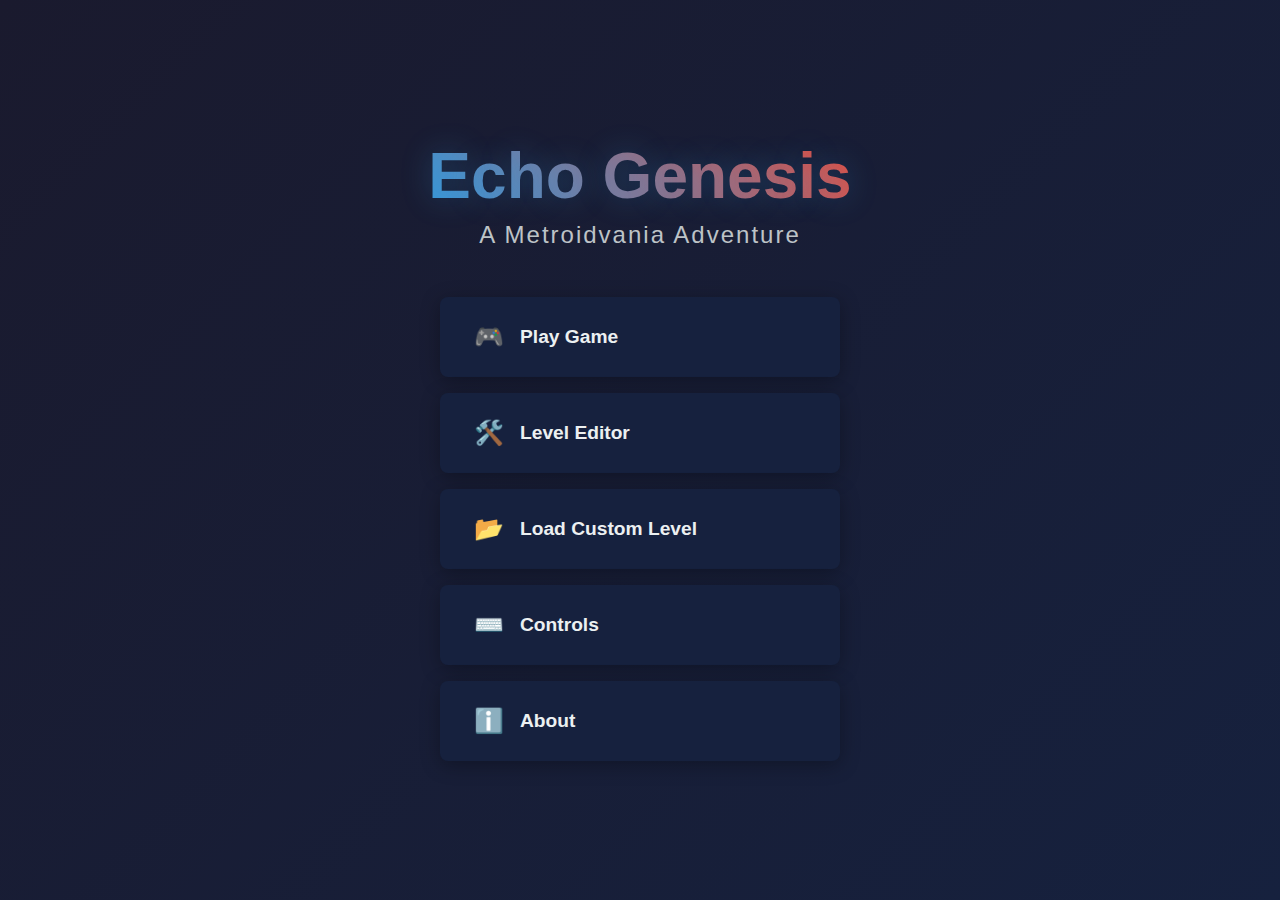
<file: index.html>
<!DOCTYPE html>
<html lang="en">
<head>
    <meta charset="UTF-8">
    <meta name="viewport" content="width=device-width, initial-scale=1.0">
    <title>Echo Genesis - Metroidvania Adventure</title>
    <link rel="stylesheet" href="css/main.css">
</head>
<body>
    <div class="container">
        <header class="hero-section">
            <h1 class="game-title">Echo Genesis</h1>
            <p class="game-subtitle">A Metroidvania Adventure</p>
        </header>
        
        <main class="main-menu">
            <div class="menu-buttons">
                <button class="menu-btn" onclick="location.href='game.html'">
                    <span class="btn-icon">🎮</span>
                    <span class="btn-text">Play Game</span>
                </button>
                
                <button class="menu-btn" onclick="location.href='editor.html'">
                    <span class="btn-icon">🛠️</span>
                    <span class="btn-text">Level Editor</span>
                </button>
                
                <button class="menu-btn" id="loadBtn">
                    <span class="btn-icon">📂</span>
                    <span class="btn-text">Load Custom Level</span>
                </button>
                
                <button class="menu-btn" onclick="showControls()">
                    <span class="btn-icon">⌨️</span>
                    <span class="btn-text">Controls</span>
                </button>
                
                <button class="menu-btn" onclick="showAbout()">
                    <span class="btn-icon">ℹ️</span>
                    <span class="btn-text">About</span>
                </button>
            </div>
        </main>
        
        <div id="controlsModal" class="modal">
            <div class="modal-content">
                <span class="close" onclick="hideModal('controlsModal')">&times;</span>
                <h2>Game Controls</h2>
                <div class="controls-grid">
                    <div class="control-group">
                        <h3>Movement</h3>
                        <p><kbd>A</kbd> / <kbd>←</kbd> - Move Left</p>
                        <p><kbd>D</kbd> / <kbd>→</kbd> - Move Right</p>
                        <p><kbd>W</kbd> / <kbd>↑</kbd> - Climb/Interact</p>
                        <p><kbd>S</kbd> / <kbd>↓</kbd> - Crouch/Drop</p>
                    </div>
                    <div class="control-group">
                        <h3>Actions</h3>
                        <p><kbd>Space</kbd> - Jump</p>
                        <p><kbd>Shift</kbd> - Dash (when unlocked)</p>
                        <p><kbd>X</kbd> - Attack (when unlocked)</p>
                        <p><kbd>Z</kbd> - Special Action</p>
                    </div>
                </div>
            </div>
        </div>
        
        <div id="aboutModal" class="modal">
            <div class="modal-content">
                <span class="close" onclick="hideModal('aboutModal')">&times;</span>
                <h2>About Echo Genesis</h2>
                <p>Echo Genesis is a Metroidvania-style platformer where you explore interconnected worlds, 
                   collect power-ups, and uncover the mysteries of a forgotten realm.</p>
                <h3>Features:</h3>
                <ul>
                    <li>Explore vast interconnected levels</li>
                    <li>Collect power-ups to unlock new abilities</li>
                    <li>Built-in level editor for creating custom content</li>
                    <li>Smooth platforming mechanics</li>
                    <li>Save/Load system for custom levels</li>
                </ul>
            </div>
        </div>
    </div>
    
    <input type="file" id="fileInput" accept=".json" style="display: none;">
    
    <script>
        function showControls() {
            document.getElementById('controlsModal').style.display = 'block';
        }
        
        function showAbout() {
            document.getElementById('aboutModal').style.display = 'block';
        }
        
        function hideModal(modalId) {
            document.getElementById(modalId).style.display = 'none';
        }
        
        // Close modal when clicking outside
        window.onclick = function(event) {
            const modals = document.querySelectorAll('.modal');
            modals.forEach(modal => {
                if (event.target === modal) {
                    modal.style.display = 'none';
                }
            });
        }
        
        // Load custom level functionality
        document.getElementById('loadBtn').onclick = function() {
            document.getElementById('fileInput').click();
        };
        
        document.getElementById('fileInput').onchange = function(e) {
            const file = e.target.files[0];
            if (file) {
                const reader = new FileReader();
                reader.onload = function(event) {
                    try {
                        const levelData = JSON.parse(event.target.result);
                        localStorage.setItem('customLevel', JSON.stringify(levelData));
                        localStorage.setItem('loadCustomLevel', 'true');
                        location.href = 'game.html';
                    } catch (error) {
                        alert('Invalid level file format!');
                    }
                };
                reader.readAsText(file);
            }
        };
    </script>
</body>
</html>
</file>
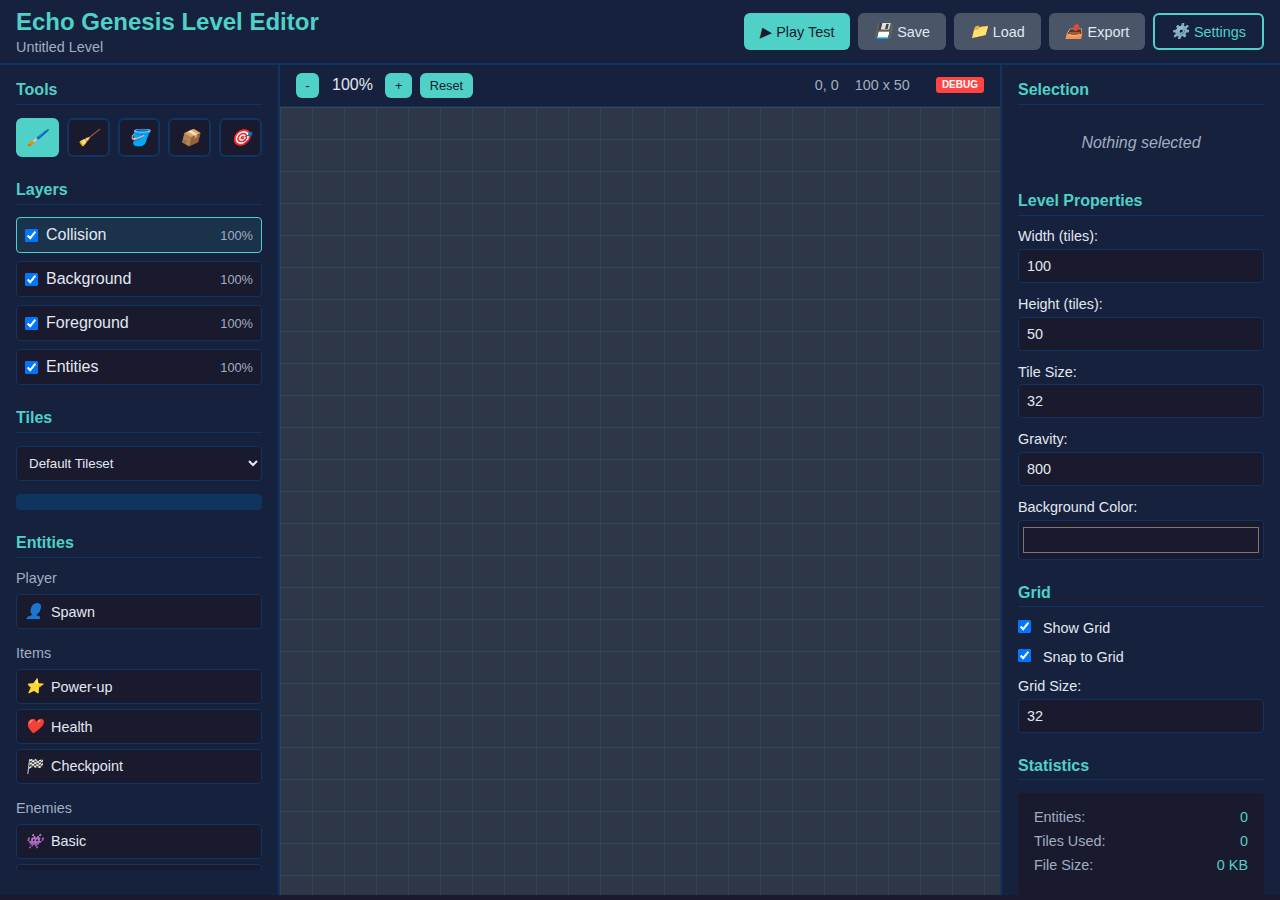
<file: editor.html>
<!DOCTYPE html>
<html lang="en">
<head>
    <meta charset="UTF-8">
    <meta name="viewport" content="width=device-width, initial-scale=1.0">
    <title>Echo Genesis - Level Editor</title>
    <link rel="stylesheet" href="css/main.css">
    <link rel="stylesheet" href="css/editor.css">
    <link rel="icon" href="assets/favicon.ico" type="image/x-icon">
</head>
<body class="editor-body">
    <!-- Header -->
    <header class="editor-header">
        <div class="editor-title">
            <h1>Echo Genesis Level Editor</h1>
            <span class="level-name" id="levelName">Untitled Level</span>
        </div>
        
        <div class="editor-controls">
            <button class="btn btn-primary" id="playTestBtn">
                <i class="icon">▶</i> Play Test
            </button>
            <button class="btn btn-secondary" id="saveBtn">
                <i class="icon">💾</i> Save
            </button>
            <button class="btn btn-secondary" id="loadBtn">
                <i class="icon">📁</i> Load
            </button>
            <button class="btn btn-secondary" id="exportBtn">
                <i class="icon">📤</i> Export
            </button>
            <button class="btn btn-outline" id="settingsBtn">
                <i class="icon">⚙️</i> Settings
            </button>
        </div>
    </header>

    <!-- Main Editor Area -->
    <div class="editor-container">
        <!-- Tool Panel -->
        <aside class="tool-panel">
            <div class="tool-section">
                <h3>Tools</h3>
                <div class="tool-buttons">
                    <button class="tool-btn active" data-tool="brush" title="Brush Tool (B)">
                        <i class="icon">🖌️</i>
                    </button>
                    <button class="tool-btn" data-tool="eraser" title="Eraser Tool (E)">
                        <i class="icon">🧹</i>
                    </button>
                    <button class="tool-btn" data-tool="fill" title="Fill Tool (F)">
                        <i class="icon">🪣</i>
                    </button>
                    <button class="tool-btn" data-tool="select" title="Select Tool (S)">
                        <i class="icon">📦</i>
                    </button>
                    <button class="tool-btn" data-tool="entity" title="Entity Tool (T)">
                        <i class="icon">🎯</i>
                    </button>
                </div>
            </div>

            <div class="tool-section">
                <h3>Layers</h3>
                <div class="layer-controls">
                    <div class="layer-item active" data-layer="collision">
                        <input type="checkbox" id="collisionVisible" checked>
                        <label for="collisionVisible">Collision</label>
                        <span class="layer-opacity">100%</span>
                    </div>
                    <div class="layer-item" data-layer="background">
                        <input type="checkbox" id="backgroundVisible" checked>
                        <label for="backgroundVisible">Background</label>
                        <span class="layer-opacity">100%</span>
                    </div>
                    <div class="layer-item" data-layer="foreground">
                        <input type="checkbox" id="foregroundVisible" checked>
                        <label for="foregroundVisible">Foreground</label>
                        <span class="layer-opacity">100%</span>
                    </div>
                    <div class="layer-item" data-layer="entities">
                        <input type="checkbox" id="entitiesVisible" checked>
                        <label for="entitiesVisible">Entities</label>
                        <span class="layer-opacity">100%</span>
                    </div>
                </div>
            </div>

            <div class="tool-section">
                <h3>Tiles</h3>
                <div class="tileset-controls">
                    <select id="tilesetSelect">
                        <option value="default">Default Tileset</option>
                    </select>
                    <div class="tile-palette" id="tilePalette">
                        <!-- Tiles will be populated here -->
                    </div>
                </div>
            </div>

            <div class="tool-section">
                <h3>Entities</h3>
                <div class="entity-palette">
                    <div class="entity-category">
                        <h4>Player</h4>
                        <button class="entity-btn" data-entity="player_spawn">
                            <i class="icon">👤</i> Spawn
                        </button>
                    </div>
                    <div class="entity-category">
                        <h4>Items</h4>
                        <button class="entity-btn" data-entity="powerup">
                            <i class="icon">⭐</i> Power-up
                        </button>
                        <button class="entity-btn" data-entity="health">
                            <i class="icon">❤️</i> Health
                        </button>
                        <button class="entity-btn" data-entity="checkpoint">
                            <i class="icon">🏁</i> Checkpoint
                        </button>
                    </div>
                    <div class="entity-category">
                        <h4>Enemies</h4>
                        <button class="entity-btn" data-entity="basic_enemy">
                            <i class="icon">👾</i> Basic
                        </button>
                        <button class="entity-btn" data-entity="flying_enemy">
                            <i class="icon">🛸</i> Flying
                        </button>
                    </div>
                </div>
            </div>
        </aside>

        <!-- Canvas Area -->
        <div class="canvas-container">
            <div class="canvas-header">
                <div class="canvas-controls">
                    <button class="btn btn-small" id="zoomOutBtn">-</button>
                    <span class="zoom-level" id="zoomLevel">100%</span>
                    <button class="btn btn-small" id="zoomInBtn">+</button>
                    <button class="btn btn-small" id="resetZoomBtn">Reset</button>
                </div>                <div class="canvas-info">
                    <span id="cursorPosition">0, 0</span>
                    <span id="levelSize">100 x 50</span>
                    <span id="debugModeIndicator" class="debug-indicator">DEBUG</span>
                </div>
            </div>
            
            <div class="canvas-wrapper" id="canvasWrapper">
                <canvas id="editorCanvas" width="3200" height="1600"></canvas>
                <div class="canvas-overlay" id="canvasOverlay">
                    <!-- Grid and UI overlays -->
                </div>
            </div>
        </div>

        <!-- Properties Panel -->
        <aside class="properties-panel">
            <div class="property-section">
                <h3>Selection</h3>
                <div id="selectionProperties">
                    <p class="no-selection">Nothing selected</p>
                </div>
            </div>

            <div class="property-section">
                <h3>Level Properties</h3>
                <div class="property-group">
                    <label for="levelWidth">Width (tiles):</label>
                    <input type="number" id="levelWidth" value="100" min="10" max="500">
                </div>
                <div class="property-group">
                    <label for="levelHeight">Height (tiles):</label>
                    <input type="number" id="levelHeight" value="50" min="10" max="200">
                </div>
                <div class="property-group">
                    <label for="tileSize">Tile Size:</label>
                    <input type="number" id="tileSize" value="32" min="16" max="64" step="8">
                </div>
                <div class="property-group">
                    <label for="gravity">Gravity:</label>
                    <input type="number" id="gravity" value="800" min="0" max="2000" step="50">
                </div>
                <div class="property-group">
                    <label for="backgroundColor">Background Color:</label>
                    <input type="color" id="backgroundColor" value="#1a1a2e">
                </div>
            </div>

            <div class="property-section">
                <h3>Grid</h3>
                <div class="property-group">
                    <label>
                        <input type="checkbox" id="showGrid" checked>
                        Show Grid
                    </label>
                </div>
                <div class="property-group">
                    <label>
                        <input type="checkbox" id="snapToGrid" checked>
                        Snap to Grid
                    </label>
                </div>
                <div class="property-group">
                    <label for="gridSize">Grid Size:</label>
                    <input type="number" id="gridSize" value="32" min="8" max="64" step="8">
                </div>
            </div>

            <div class="property-section">
                <h3>Statistics</h3>
                <div class="stats-display" id="levelStats">
                    <div class="stat-item">
                        <span class="stat-label">Entities:</span>
                        <span class="stat-value" id="entityCount">0</span>
                    </div>
                    <div class="stat-item">
                        <span class="stat-label">Tiles Used:</span>
                        <span class="stat-value" id="tileCount">0</span>
                    </div>
                    <div class="stat-item">
                        <span class="stat-label">File Size:</span>
                        <span class="stat-value" id="fileSize">0 KB</span>
                    </div>
                </div>
            </div>
        </aside>
    </div>

    <!-- Modals -->
    <!-- Level Settings Modal -->
    <div class="modal" id="levelSettingsModal">
        <div class="modal-content">
            <div class="modal-header">
                <h3>Level Settings</h3>
                <button class="modal-close" data-modal="levelSettingsModal">&times;</button>
            </div>
            <div class="modal-body">
                <div class="form-group">
                    <label for="levelNameInput">Level Name:</label>
                    <input type="text" id="levelNameInput" placeholder="Enter level name">
                </div>
                <div class="form-group">
                    <label for="levelAuthor">Author:</label>
                    <input type="text" id="levelAuthor" placeholder="Enter author name">
                </div>
                <div class="form-group">
                    <label for="levelDescription">Description:</label>
                    <textarea id="levelDescription" placeholder="Enter level description"></textarea>
                </div>
                <div class="form-group">
                    <label for="levelMusic">Background Music:</label>
                    <select id="levelMusic">
                        <option value="">None</option>
                        <option value="ambient1">Ambient 1</option>
                        <option value="ambient2">Ambient 2</option>
                        <option value="explore">Exploration</option>
                    </select>
                </div>
            </div>
            <div class="modal-footer">
                <button class="btn btn-primary" id="saveLevelSettings">Save Settings</button>
                <button class="btn btn-secondary" data-modal="levelSettingsModal">Cancel</button>
            </div>
        </div>
    </div>

    <!-- Load Level Modal -->
    <div class="modal" id="loadLevelModal">
        <div class="modal-content">
            <div class="modal-header">
                <h3>Load Level</h3>
                <button class="modal-close" data-modal="loadLevelModal">&times;</button>
            </div>
            <div class="modal-body">
                <div class="load-tabs">
                    <button class="tab-btn active" data-tab="saved">Saved Levels</button>
                    <button class="tab-btn" data-tab="import">Import File</button>
                </div>
                <div class="tab-content active" id="savedTab">
                    <div class="level-list" id="savedLevelsList">
                        <!-- Saved levels will be populated here -->
                    </div>
                </div>
                <div class="tab-content" id="importTab">
                    <div class="import-area">
                        <input type="file" id="importFileInput" accept=".json" style="display: none;">
                        <button class="btn btn-outline" id="selectFileBtn">Select File</button>
                        <p class="import-info">Choose a JSON level file to import</p>
                    </div>
                </div>
            </div>
            <div class="modal-footer">
                <button class="btn btn-primary" id="loadSelectedLevel">Load Level</button>
                <button class="btn btn-secondary" data-modal="loadLevelModal">Cancel</button>
            </div>
        </div>
    </div>

    <!-- Entity Properties Modal -->
    <div class="modal" id="entityPropertiesModal">
        <div class="modal-content">
            <div class="modal-header">
                <h3>Entity Properties</h3>
                <button class="modal-close" data-modal="entityPropertiesModal">&times;</button>
            </div>
            <div class="modal-body">
                <div id="entityPropertiesContent">
                    <!-- Entity properties will be populated here -->
                </div>
            </div>
            <div class="modal-footer">
                <button class="btn btn-primary" id="saveEntityProperties">Save Properties</button>
                <button class="btn btn-danger" id="deleteEntity">Delete Entity</button>
                <button class="btn btn-secondary" data-modal="entityPropertiesModal">Cancel</button>
            </div>
        </div>
    </div>

    <!-- Confirmation Modal -->
    <div class="modal" id="confirmModal">
        <div class="modal-content modal-small">
            <div class="modal-header">
                <h3 id="confirmTitle">Confirm Action</h3>
            </div>
            <div class="modal-body">
                <p id="confirmMessage">Are you sure you want to continue?</p>
            </div>
            <div class="modal-footer">
                <button class="btn btn-primary" id="confirmYes">Yes</button>
                <button class="btn btn-secondary" id="confirmNo">No</button>
            </div>
        </div>
    </div>

    <!-- Scripts -->
    <script type="module" src="js/editor/LevelEditor.js"></script>
</body>
</html>
</file>
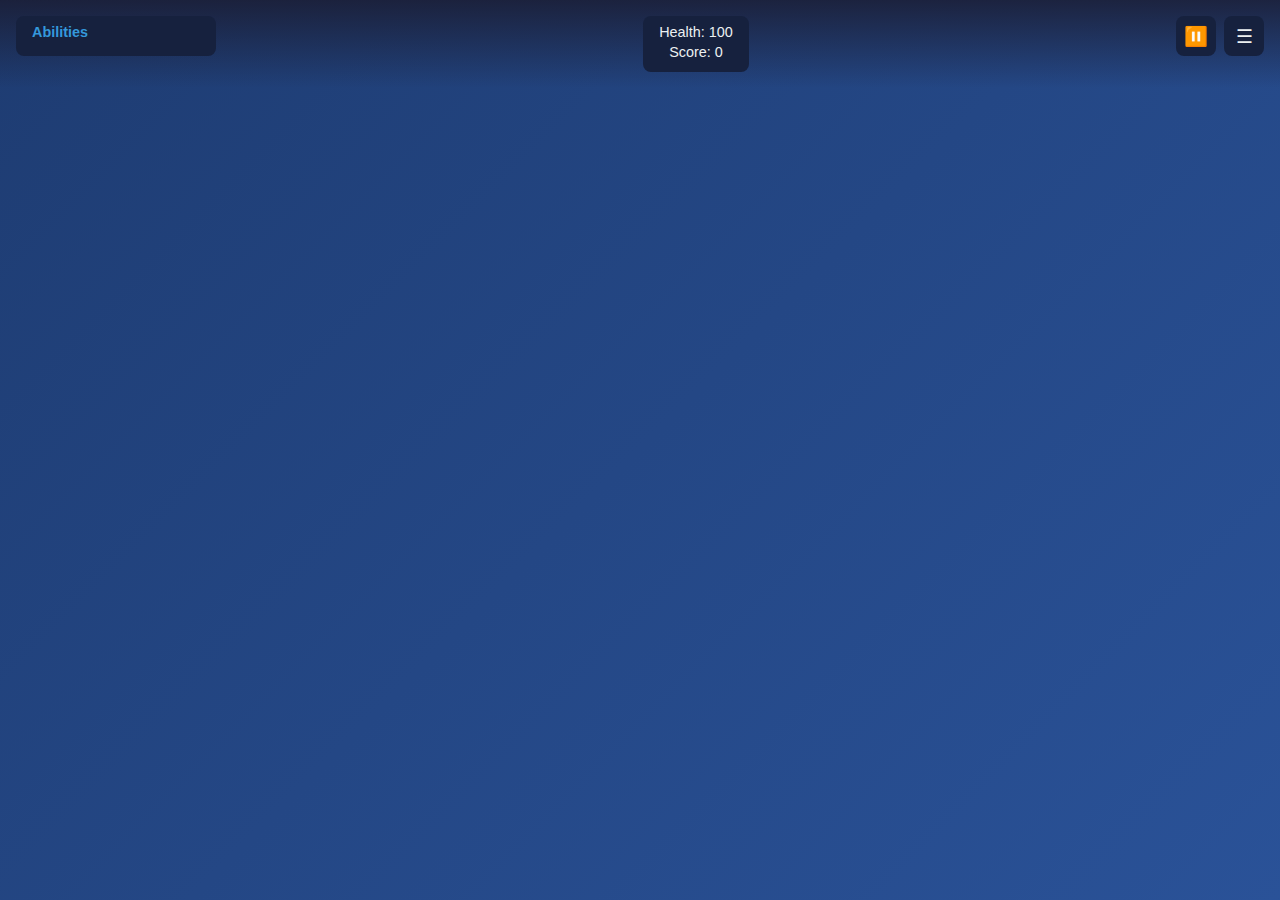
<file: game.html>
<!DOCTYPE html>
<html lang="en">
<head>
    <meta charset="UTF-8">
    <meta name="viewport" content="width=device-width, initial-scale=1.0">
    <title>Echo Genesis - Game</title>
    <link rel="stylesheet" href="css/game.css">
</head>
<body>
    <div id="gameContainer">
        <div id="gameUI">
            <div id="topUI">
                <div id="powerUpDisplay">
                    <h3>Abilities</h3>
                    <div id="abilityIcons"></div>
                </div>
                <div id="gameStats">
                    <div id="health">Health: <span id="healthValue">100</span></div>
                    <div id="score">Score: <span id="scoreValue">0</span></div>
                </div>
                <div id="gameControls">
                    <button id="pauseBtn">⏸️</button>
                    <button id="menuBtn" onclick="showInGameMenu()">☰</button>
                </div>
            </div>
        </div>
        
        <canvas id="gameCanvas" width="1024" height="576"></canvas>
        
        <div id="pauseMenu" class="overlay-menu" style="display: none;">
            <div class="menu-content">
                <h2>Game Paused</h2>
                <button class="menu-button" onclick="resumeGame()">Resume</button>
                <button class="menu-button" onclick="showControls()">Controls</button>
                <button class="menu-button" onclick="restartLevel()">Restart Level</button>
                <button class="menu-button" onclick="location.href='index.html'">Main Menu</button>
            </div>
        </div>
        
        <div id="inGameMenu" class="overlay-menu" style="display: none;">
            <div class="menu-content">
                <h2>Menu</h2>
                <button class="menu-button" onclick="saveGame()">Save Game</button>
                <button class="menu-button" onclick="loadGame()">Load Game</button>
                <button class="menu-button" onclick="showSettings()">Settings</button>
                <button class="menu-button" onclick="hideInGameMenu()">Close</button>
            </div>
        </div>
        
        <div id="gameOverScreen" class="overlay-menu" style="display: none;">
            <div class="menu-content">
                <h2 id="gameOverTitle">Game Over</h2>
                <p id="gameOverMessage">You died! Try again?</p>
                <button class="menu-button" onclick="restartLevel()">Restart Level</button>
                <button class="menu-button" onclick="location.href='index.html'">Main Menu</button>
            </div>
        </div>
        
        <div id="levelCompleteScreen" class="overlay-menu" style="display: none;">
            <div class="menu-content">
                <h2>Level Complete!</h2>
                <p id="completionStats">Great job!</p>
                <button class="menu-button" onclick="nextLevel()">Next Level</button>
                <button class="menu-button" onclick="location.href='index.html'">Main Menu</button>
            </div>
        </div>
    </div>
    
    <!-- Touch controls for mobile -->
    <div id="touchControls" class="touch-controls">
        <div class="touch-dpad">
            <button class="touch-btn" id="touchLeft">←</button>
            <button class="touch-btn" id="touchRight">→</button>
            <button class="touch-btn" id="touchUp">↑</button>
            <button class="touch-btn" id="touchDown">↓</button>
        </div>
        <div class="touch-actions">
            <button class="touch-btn action-btn" id="touchJump">Jump</button>
            <button class="touch-btn action-btn" id="touchAttack">Attack</button>
            <button class="touch-btn action-btn" id="touchDash">Dash</button>
        </div>
    </div>
      <!-- Core Game Scripts -->
    <script src="js/core/GameObject.js"></script>
    <script src="js/core/World.js"></script>
    <script src="js/core/Renderer.js"></script>
    <script src="js/core/InputManager.js"></script>
    <script src="js/core/Camera.js"></script>
    <script src="js/core/Physics.js"></script>
    <script src="js/core/AudioManager.js"></script>
    
    <!-- Entity Scripts -->
    <script src="js/entities/Player.js"></script>
    <script src="js/entities/BasicEntities.js"></script>
    <script src="js/entities/AdvancedEntities.js"></script>
    
    <!-- Utility Scripts -->
    <script src="js/utils/Vector2.js"></script>
    <script src="js/utils/CollisionDetection.js"></script>
    <script src="js/utils/LevelData.js"></script>
    <script src="js/utils/LevelLoader.js"></script>
    <script src="js/utils/SaveSystem.js"></script>
    
    <!-- Level Scripts -->
    <script src="js/levels/SampleLevels.js"></script>
    
    <!-- Main Game Script -->
    <script src="js/core/Game.js"></script>
    
    <script>
        let game;
        let isPaused = false;
          // Initialize the game when page loads
        window.addEventListener('load', () => {
            const canvas = document.getElementById('gameCanvas');
            game = new Game(canvas);
            
            // Check for level loading from URL parameters
            const urlParams = new URLSearchParams(window.location.search);
            const levelParam = urlParams.get('level');
            
            if (levelParam) {
                // Try to load the specified level
                try {
                    if (levelParam === 'tutorial') {
                        game.loadLevel(SampleLevels.tutorial);
                    } else if (levelParam === 'forest') {
                        game.loadLevel(SampleLevels.forest);
                    } else {
                        // Try to load from saved levels
                        const savedLevel = localStorage.getItem(`level_${levelParam}`);
                        if (savedLevel) {
                            game.loadLevel(JSON.parse(savedLevel));
                        }
                    }
                } catch (error) {
                    console.error('Failed to load level:', error);
                }
            }
            
            // Check if we should load a custom level from the editor
            if (localStorage.getItem('loadCustomLevel') === 'true') {
                const customLevel = localStorage.getItem('customLevel');
                if (customLevel) {
                    try {
                        game.loadLevel(JSON.parse(customLevel));
                        localStorage.removeItem('loadCustomLevel');
                        localStorage.removeItem('customLevel');
                    } catch (error) {
                        console.error('Failed to load custom level:', error);
                    }
                }
            }
            
            game.start();
            setupTouchControls();
        });
        
        // Game control functions
        function pauseGame() {
            if (game && !isPaused) {
                game.pause();
                isPaused = true;
                document.getElementById('pauseMenu').style.display = 'block';
            }
        }
        
        function resumeGame() {
            if (game && isPaused) {
                game.resume();
                isPaused = false;
                document.getElementById('pauseMenu').style.display = 'none';
            }
        }
        
        function showInGameMenu() {
            if (game) {
                game.pause();
                document.getElementById('inGameMenu').style.display = 'block';
            }
        }
        
        function hideInGameMenu() {
            if (game) {
                game.resume();
                document.getElementById('inGameMenu').style.display = 'none';
            }
        }
        
        function restartLevel() {
            if (game) {
                game.restartLevel();
                hideAllMenus();
            }
        }
        
        function nextLevel() {
            if (game) {
                game.nextLevel();
                hideAllMenus();
            }
        }
        
        function saveGame() {
            if (game) {
                game.saveGame();
                alert('Game saved!');
            }
        }
        
        function loadGame() {
            if (game) {
                game.loadGame();
                hideAllMenus();
            }
        }
        
        function hideAllMenus() {
            document.querySelectorAll('.overlay-menu').forEach(menu => {
                menu.style.display = 'none';
            });
            isPaused = false;
        }
        
        function showControls() {
            alert('Arrow Keys/WASD: Move\nSpace: Jump\nShift: Dash\nX: Attack\nZ: Special Action');
        }
        
        function showSettings() {
            alert('Settings menu coming soon!');
        }
        
        // Keyboard shortcuts
        document.addEventListener('keydown', (e) => {
            switch(e.key) {
                case 'Escape':
                    if (isPaused) {
                        resumeGame();
                    } else {
                        pauseGame();
                    }
                    break;
                case 'p':
                case 'P':
                    if (isPaused) {
                        resumeGame();
                    } else {
                        pauseGame();
                    }
                    break;
            }
        });
        
        // Touch controls setup
        function setupTouchControls() {
            const isMobile = /Android|webOS|iPhone|iPad|iPod|BlackBerry|IEMobile|Opera Mini/i.test(navigator.userAgent);
            if (isMobile) {
                document.getElementById('touchControls').style.display = 'flex';
                
                // Touch event handlers
                const touchButtons = {
                    touchLeft: () => game.inputManager.setKey('ArrowLeft', true),
                    touchRight: () => game.inputManager.setKey('ArrowRight', true),
                    touchUp: () => game.inputManager.setKey('ArrowUp', true),
                    touchDown: () => game.inputManager.setKey('ArrowDown', true),
                    touchJump: () => game.inputManager.setKey(' ', true),
                    touchAttack: () => game.inputManager.setKey('x', true),
                    touchDash: () => game.inputManager.setKey('Shift', true)
                };
                
                Object.entries(touchButtons).forEach(([id, action]) => {
                    const btn = document.getElementById(id);
                    btn.addEventListener('touchstart', action);
                    btn.addEventListener('touchend', () => {
                        // Release key on touch end
                        const key = id === 'touchLeft' ? 'ArrowLeft' :
                                   id === 'touchRight' ? 'ArrowRight' :
                                   id === 'touchUp' ? 'ArrowUp' :
                                   id === 'touchDown' ? 'ArrowDown' :
                                   id === 'touchJump' ? ' ' :
                                   id === 'touchAttack' ? 'x' :
                                   id === 'touchDash' ? 'Shift' : '';
                        if (key) game.inputManager.setKey(key, false);
                    });
                });
            }
        }
        
        // Pause button handler
        document.getElementById('pauseBtn').addEventListener('click', () => {
            if (isPaused) {
                resumeGame();
            } else {
                pauseGame();
            }
        });
        
        // Window focus/blur handling
        window.addEventListener('blur', () => {
            if (game && !isPaused) {
                pauseGame();
            }
        });
    </script>
</body>
</html>
</file>
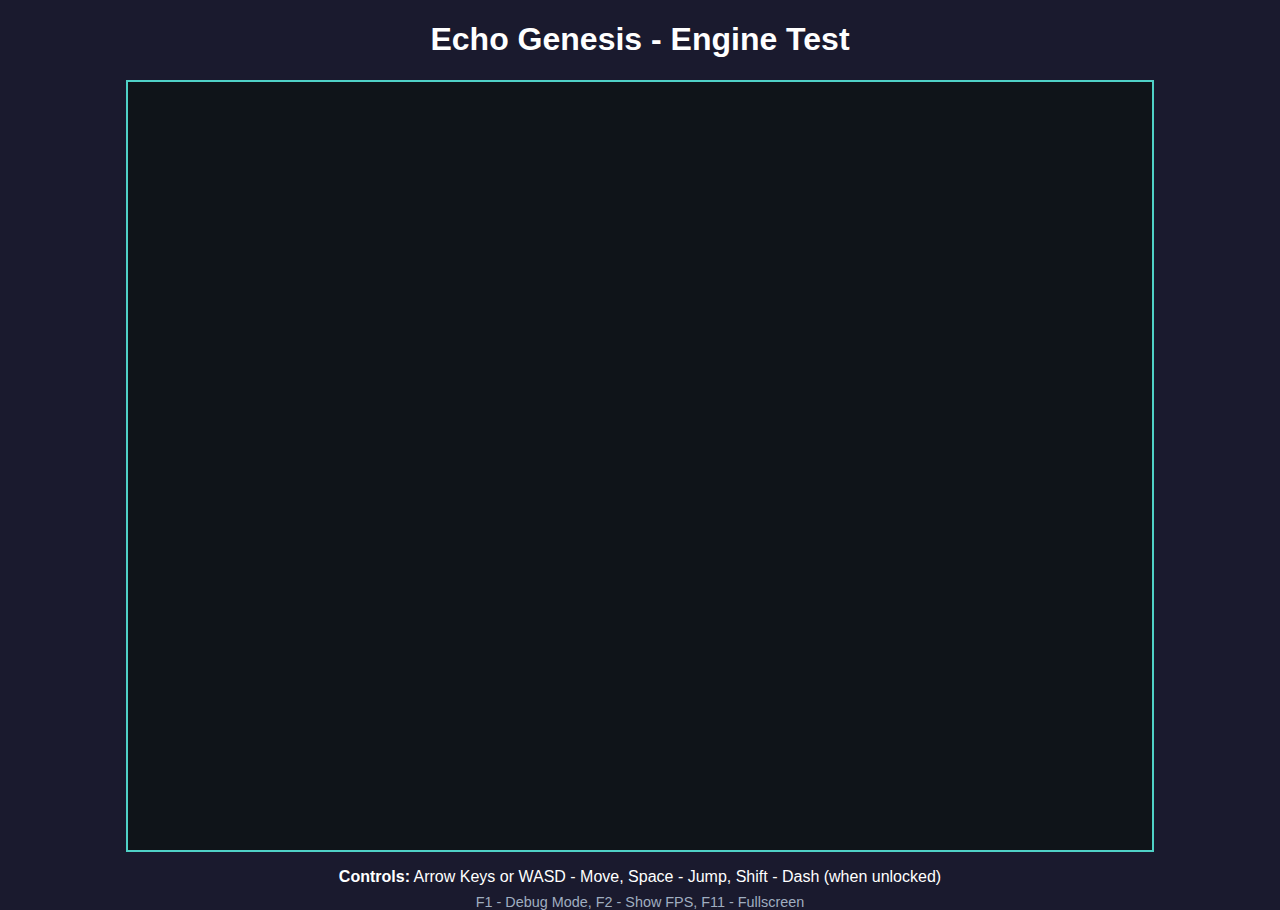
<file: test.html>
<!DOCTYPE html>
<html lang="en">
<head>
    <meta charset="UTF-8">
    <meta name="viewport" content="width=device-width, initial-scale=1.0">
    <title>Echo Genesis - Game Test</title>
    <style>
        body {
            margin: 0;
            padding: 0;
            background: #1a1a2e;
            color: white;
            font-family: Arial, sans-serif;
            display: flex;
            flex-direction: column;
            align-items: center;
            justify-content: center;
            min-height: 100vh;
        }
        
        #gameCanvas {
            border: 2px solid #4fd1c7;
            background: #0f1419;
        }
        
        .game-info {
            margin-top: 1rem;
            text-align: center;
        }
        
        .controls {
            margin-top: 0.5rem;
            font-size: 0.9rem;
            color: #a0aec0;
        }
        
        .error {
            color: #e53e3e;
            background: rgba(229, 62, 62, 0.1);
            padding: 1rem;
            border-radius: 4px;
            margin: 1rem;
        }
    </style>
</head>
<body>
    <h1>Echo Genesis - Engine Test</h1>
    <canvas id="gameCanvas" width="1024" height="768"></canvas>
    
    <div class="game-info">
        <div>
            <strong>Controls:</strong>
            Arrow Keys or WASD - Move, Space - Jump, Shift - Dash (when unlocked)
        </div>
        <div class="controls">
            F1 - Debug Mode, F2 - Show FPS, F11 - Fullscreen
        </div>
    </div>
    
    <div id="errorOutput"></div>
    
    <script type="module">
        import { Vector2 } from './js/utils/Vector2.js';
        import { GameObject } from './js/core/GameObject.js';
        import { InputManager } from './js/core/InputManager.js';
        import { Camera } from './js/core/Camera.js';
        import { Renderer } from './js/core/Renderer.js';
        import { Physics } from './js/core/Physics.js';
        import { World } from './js/core/World.js';
        import { AudioManager } from './js/core/AudioManager.js';
        import { Game } from './js/core/Game.js';
        
        // Error handling
        window.addEventListener('error', (e) => {
            const errorDiv = document.getElementById('errorOutput');
            errorDiv.innerHTML += `<div class="error">Error: ${e.message}<br>File: ${e.filename}:${e.lineno}</div>`;
            console.error('Game Error:', e);
        });
        
        // Initialize game
        try {
            const canvas = document.getElementById('gameCanvas');
            const game = new Game(canvas);
            
            // Make game globally accessible for debugging
            window.game = game;
            
            // Start the game
            game.start();
            
            console.log('Echo Genesis initialized successfully!');
            
        } catch (error) {
            const errorDiv = document.getElementById('errorOutput');
            errorDiv.innerHTML = `<div class="error">Failed to initialize game: ${error.message}</div>`;
            console.error('Initialization Error:', error);
        }
    </script>
</body>
</html>
</file>
<file: css/main.css>
/* Main CSS for Echo Genesis */
:root {
    --primary-color: #2c3e50;
    --secondary-color: #3498db;
    --accent-color: #e74c3c;
    --success-color: #27ae60;
    --background-color: #1a1a2e;
    --surface-color: #16213e;
    --text-color: #ecf0f1;
    --text-secondary: #bdc3c7;
    --border-radius: 8px;
    --shadow: 0 4px 20px rgba(0, 0, 0, 0.3);
    --transition: all 0.3s ease;
}

* {
    margin: 0;
    padding: 0;
    box-sizing: border-box;
}

body {
    font-family: 'Segoe UI', Tahoma, Geneva, Verdana, sans-serif;
    background: linear-gradient(135deg, var(--background-color) 0%, var(--surface-color) 100%);
    color: var(--text-color);
    min-height: 100vh;
    overflow-x: hidden;
}

.container {
    max-width: 1200px;
    margin: 0 auto;
    padding: 2rem;
    min-height: 100vh;
    display: flex;
    flex-direction: column;
    justify-content: center;
    align-items: center;
}

/* Hero Section */
.hero-section {
    text-align: center;
    margin-bottom: 3rem;
    animation: fadeInUp 1s ease-out;
}

.game-title {
    font-size: 4rem;
    font-weight: 700;
    background: linear-gradient(45deg, var(--secondary-color), var(--accent-color));
    -webkit-background-clip: text;
    -webkit-text-fill-color: transparent;
    background-clip: text;
    margin-bottom: 0.5rem;
    text-shadow: 0 0 30px rgba(52, 152, 219, 0.3);
}

.game-subtitle {
    font-size: 1.5rem;
    color: var(--text-secondary);
    font-weight: 300;
    letter-spacing: 2px;
}

/* Main Menu */
.main-menu {
    width: 100%;
    max-width: 600px;
}

.menu-buttons {
    display: flex;
    flex-direction: column;
    gap: 1rem;
    align-items: center;
}

.menu-btn {
    width: 100%;
    max-width: 400px;
    padding: 1.5rem 2rem;
    background: var(--surface-color);
    border: 2px solid transparent;
    border-radius: var(--border-radius);
    color: var(--text-color);
    font-size: 1.2rem;
    font-weight: 600;
    cursor: pointer;
    transition: var(--transition);
    display: flex;
    align-items: center;
    gap: 1rem;
    box-shadow: var(--shadow);
    position: relative;
    overflow: hidden;
}

.menu-btn::before {
    content: '';
    position: absolute;
    top: 0;
    left: -100%;
    width: 100%;
    height: 100%;
    background: linear-gradient(90deg, transparent, rgba(255, 255, 255, 0.1), transparent);
    transition: left 0.5s;
}

.menu-btn:hover::before {
    left: 100%;
}

.menu-btn:hover {
    transform: translateY(-2px);
    border-color: var(--secondary-color);
    box-shadow: 0 8px 25px rgba(52, 152, 219, 0.3);
}

.menu-btn:active {
    transform: translateY(0);
}

.btn-icon {
    font-size: 1.5rem;
}

.btn-text {
    flex: 1;
    text-align: left;
}

/* Modal Styles */
.modal {
    display: none;
    position: fixed;
    z-index: 1000;
    left: 0;
    top: 0;
    width: 100%;
    height: 100%;
    background-color: rgba(0, 0, 0, 0.8);
    backdrop-filter: blur(5px);
}

.modal-content {
    background-color: var(--surface-color);
    margin: 5% auto;
    padding: 2rem;
    border-radius: var(--border-radius);
    width: 90%;
    max-width: 600px;
    max-height: 80vh;
    overflow-y: auto;
    box-shadow: var(--shadow);
    animation: modalSlideIn 0.3s ease-out;
}

@keyframes modalSlideIn {
    from {
        opacity: 0;
        transform: translateY(-50px);
    }
    to {
        opacity: 1;
        transform: translateY(0);
    }
}

.close {
    color: var(--text-secondary);
    float: right;
    font-size: 28px;
    font-weight: bold;
    cursor: pointer;
    transition: var(--transition);
}

.close:hover {
    color: var(--accent-color);
}

.modal h2 {
    color: var(--secondary-color);
    margin-bottom: 1rem;
    font-size: 2rem;
}

.modal h3 {
    color: var(--text-color);
    margin: 1.5rem 0 0.5rem 0;
    font-size: 1.3rem;
}

.modal p {
    line-height: 1.6;
    margin-bottom: 0.5rem;
    color: var(--text-secondary);
}

.modal ul {
    margin-left: 1.5rem;
    color: var(--text-secondary);
}

.modal li {
    margin-bottom: 0.5rem;
    line-height: 1.6;
}

/* Controls Grid */
.controls-grid {
    display: grid;
    grid-template-columns: repeat(auto-fit, minmax(250px, 1fr));
    gap: 2rem;
    margin-top: 1rem;
}

.control-group {
    background: var(--background-color);
    padding: 1.5rem;
    border-radius: var(--border-radius);
    border-left: 4px solid var(--secondary-color);
}

kbd {
    background-color: var(--background-color);
    border: 1px solid var(--text-secondary);
    border-radius: 4px;
    padding: 2px 6px;
    font-family: monospace;
    font-size: 0.9rem;
    color: var(--text-color);
    box-shadow: 0 1px 3px rgba(0, 0, 0, 0.3);
}

/* Animations */
@keyframes fadeInUp {
    from {
        opacity: 0;
        transform: translateY(30px);
    }
    to {
        opacity: 1;
        transform: translateY(0);
    }
}

/* Responsive Design */
@media (max-width: 768px) {
    .container {
        padding: 1rem;
    }
    
    .game-title {
        font-size: 2.5rem;
    }
    
    .game-subtitle {
        font-size: 1.2rem;
    }
    
    .menu-btn {
        padding: 1rem 1.5rem;
        font-size: 1rem;
    }
    
    .btn-icon {
        font-size: 1.2rem;
    }
    
    .modal-content {
        margin: 10% auto;
        padding: 1.5rem;
        width: 95%;
    }
    
    .controls-grid {
        grid-template-columns: 1fr;
        gap: 1rem;
    }
}

@media (max-width: 480px) {
    .game-title {
        font-size: 2rem;
    }
    
    .game-subtitle {
        font-size: 1rem;
        letter-spacing: 1px;
    }
    
    .control-group {
        padding: 1rem;
    }
}

/* Loading Animation */
.loading {
    display: inline-block;
    width: 20px;
    height: 20px;
    border: 3px solid var(--text-secondary);
    border-radius: 50%;
    border-top-color: var(--secondary-color);
    animation: spin 1s ease-in-out infinite;
}

@keyframes spin {
    to { transform: rotate(360deg); }
}
</file>
<file: css/editor.css>
/**
 * Level Editor Styles
 * Styling for the level editor interface
 */

/* Editor Body */
.editor-body {
    margin: 0;
    padding: 0;
    font-family: 'Segoe UI', Tahoma, Geneva, Verdana, sans-serif;
    background: #1a1a2e;
    color: #e2e8f0;
    overflow: hidden;
    height: 100vh;
}

/* Editor Header */
.editor-header {
    display: flex;
    justify-content: space-between;
    align-items: center;
    padding: 0.5rem 1rem;
    background: #16213e;
    border-bottom: 2px solid #0f3460;
    box-shadow: 0 2px 4px rgba(0, 0, 0, 0.3);
    z-index: 1000;
}

.editor-title h1 {
    margin: 0;
    color: #4fd1c7;
    font-size: 1.5rem;
    font-weight: 600;
}

.level-name {
    display: block;
    font-size: 0.9rem;
    color: #a0aec0;
    margin-top: 0.2rem;
}

.editor-controls {
    display: flex;
    gap: 0.5rem;
}

/* Main Editor Container */
.editor-container {
    display: flex;
    height: calc(100vh - 70px);
    background: #1a1a2e;
}

/* Tool Panel */
.tool-panel {
    width: 280px;
    background: #16213e;
    border-right: 2px solid #0f3460;
    padding: 1rem;
    overflow-y: auto;
    flex-shrink: 0;
}

.tool-section {
    margin-bottom: 1.5rem;
}

.tool-section h3 {
    margin: 0 0 0.8rem 0;
    color: #4fd1c7;
    font-size: 1rem;
    font-weight: 600;
    border-bottom: 1px solid #0f3460;
    padding-bottom: 0.3rem;
}

.tool-buttons {
    display: grid;
    grid-template-columns: repeat(5, 1fr);
    gap: 0.5rem;
}

.tool-btn {
    padding: 0.5rem;
    background: #1a1a2e;
    border: 2px solid #0f3460;
    border-radius: 6px;
    color: #e2e8f0;
    cursor: pointer;
    transition: all 0.2s ease;
    display: flex;
    align-items: center;
    justify-content: center;
    font-size: 1rem;
}

.tool-btn:hover {
    background: #0f3460;
    border-color: #4fd1c7;
}

.tool-btn.active {
    background: #4fd1c7;
    border-color: #4fd1c7;
    color: #1a1a2e;
}

/* Layer Controls */
.layer-controls {
    display: flex;
    flex-direction: column;
    gap: 0.5rem;
}

.layer-item {
    display: flex;
    align-items: center;
    padding: 0.5rem;
    background: #1a1a2e;
    border: 1px solid #0f3460;
    border-radius: 4px;
    cursor: pointer;
    transition: all 0.2s ease;
}

.layer-item:hover {
    background: #0f3460;
}

.layer-item.active {
    border-color: #4fd1c7;
    background: rgba(79, 209, 199, 0.1);
}

.layer-item input[type="checkbox"] {
    margin-right: 0.5rem;
}

.layer-item label {
    flex-grow: 1;
    cursor: pointer;
}

.layer-opacity {
    font-size: 0.8rem;
    color: #a0aec0;
}

/* Tileset Controls */
.tileset-controls select {
    width: 100%;
    padding: 0.5rem;
    background: #1a1a2e;
    border: 1px solid #0f3460;
    border-radius: 4px;
    color: #e2e8f0;
    margin-bottom: 0.8rem;
}

.tile-palette {
    display: grid;
    grid-template-columns: repeat(8, 1fr);
    gap: 2px;
    max-height: 200px;
    overflow-y: auto;
    background: #0f3460;
    padding: 0.5rem;
    border-radius: 4px;
}

.tile-btn {
    width: 24px;
    height: 24px;
    background: #2d3748;
    border: 1px solid #4a5568;
    cursor: pointer;
    transition: all 0.2s ease;
}

.tile-btn:hover {
    border-color: #4fd1c7;
}

.tile-btn.selected {
    border-color: #4fd1c7;
    box-shadow: 0 0 4px rgba(79, 209, 199, 0.5);
}

/* Entity Palette */
.entity-palette {
    max-height: 300px;
    overflow-y: auto;
}

.entity-category {
    margin-bottom: 1rem;
}

.entity-category h4 {
    margin: 0 0 0.5rem 0;
    color: #a0aec0;
    font-size: 0.9rem;
    font-weight: 500;
}

.entity-btn {
    display: flex;
    align-items: center;
    width: 100%;
    padding: 0.5rem;
    background: #1a1a2e;
    border: 1px solid #0f3460;
    border-radius: 4px;
    color: #e2e8f0;
    cursor: pointer;
    transition: all 0.2s ease;
    margin-bottom: 0.3rem;
    font-size: 0.9rem;
}

.entity-btn:hover {
    background: #0f3460;
    border-color: #4fd1c7;
}

.entity-btn.selected {
    background: rgba(79, 209, 199, 0.1);
    border-color: #4fd1c7;
}

.entity-btn .icon {
    margin-right: 0.5rem;
}

/* Canvas Container */
.canvas-container {
    flex-grow: 1;
    display: flex;
    flex-direction: column;
    background: #1a1a2e;
    overflow: hidden;
}

.canvas-header {
    display: flex;
    justify-content: space-between;
    align-items: center;
    padding: 0.5rem 1rem;
    background: #16213e;
    border-bottom: 1px solid #0f3460;
}

.canvas-controls {
    display: flex;
    align-items: center;
    gap: 0.5rem;
}

.zoom-level {
    min-width: 50px;
    text-align: center;
    font-weight: 500;
}

.canvas-info {
    display: flex;
    gap: 1rem;
    font-size: 0.9rem;
    color: #a0aec0;
}

.canvas-wrapper {
    flex-grow: 1;
    position: relative;
    overflow: auto;
    background: #2d3748;
    background-image: 
        linear-gradient(rgba(79, 209, 199, 0.1) 1px, transparent 1px),
        linear-gradient(90deg, rgba(79, 209, 199, 0.1) 1px, transparent 1px);
    background-size: 32px 32px;
}

#editorCanvas {
    display: block;
    cursor: crosshair;
    image-rendering: pixelated;
}

.canvas-overlay {
    position: absolute;
    top: 0;
    left: 0;
    pointer-events: none;
    z-index: 10;
}

/* Properties Panel */
.properties-panel {
    width: 280px;
    background: #16213e;
    border-left: 2px solid #0f3460;
    padding: 1rem;
    overflow-y: auto;
    flex-shrink: 0;
}

.property-section {
    margin-bottom: 1.5rem;
}

.property-section h3 {
    margin: 0 0 0.8rem 0;
    color: #4fd1c7;
    font-size: 1rem;
    font-weight: 600;
    border-bottom: 1px solid #0f3460;
    padding-bottom: 0.3rem;
}

.property-group {
    margin-bottom: 0.8rem;
}

.property-group label {
    display: block;
    margin-bottom: 0.3rem;
    color: #e2e8f0;
    font-size: 0.9rem;
    font-weight: 500;
}

.property-group input[type="number"],
.property-group input[type="text"],
.property-group input[type="color"],
.property-group select {
    width: 100%;
    padding: 0.5rem;
    background: #1a1a2e;
    border: 1px solid #0f3460;
    border-radius: 4px;
    color: #e2e8f0;
    font-size: 0.9rem;
}

.property-group input[type="color"] {
    height: 40px;
    padding: 2px;
}

.property-group input[type="checkbox"] {
    margin-right: 0.5rem;
}

.no-selection {
    color: #a0aec0;
    font-style: italic;
    text-align: center;
    padding: 1rem;
}

/* Statistics Display */
.stats-display {
    background: #1a1a2e;
    border-radius: 4px;
    padding: 1rem;
}

.stat-item {
    display: flex;
    justify-content: space-between;
    margin-bottom: 0.5rem;
}

.stat-label {
    color: #a0aec0;
    font-size: 0.9rem;
}

.stat-value {
    color: #4fd1c7;
    font-weight: 500;
    font-size: 0.9rem;
}

/* Buttons */
.btn {
    display: inline-flex;
    align-items: center;
    padding: 0.5rem 1rem;
    background: #4fd1c7;
    color: #1a1a2e;
    border: none;
    border-radius: 6px;
    cursor: pointer;
    font-weight: 500;
    text-decoration: none;
    transition: all 0.2s ease;
    font-size: 0.9rem;
}

.btn:hover {
    background: #38d9a9;
    transform: translateY(-1px);
    box-shadow: 0 4px 8px rgba(79, 209, 199, 0.3);
}

.btn-secondary {
    background: #4a5568;
    color: #e2e8f0;
}

.btn-secondary:hover {
    background: #2d3748;
}

.btn-outline {
    background: transparent;
    color: #4fd1c7;
    border: 2px solid #4fd1c7;
}

.btn-outline:hover {
    background: #4fd1c7;
    color: #1a1a2e;
}

.btn-danger {
    background: #e53e3e;
    color: white;
}

.btn-danger:hover {
    background: #c53030;
}

.btn-small {
    padding: 0.3rem 0.6rem;
    font-size: 0.8rem;
}

.btn .icon {
    margin-right: 0.3rem;
}

/* Modals */
.modal {
    display: none;
    position: fixed;
    top: 0;
    left: 0;
    width: 100%;
    height: 100%;
    background: rgba(0, 0, 0, 0.7);
    z-index: 2000;
    justify-content: center;
    align-items: center;
}

.modal.active {
    display: flex;
}

.modal-content {
    background: #16213e;
    border-radius: 8px;
    box-shadow: 0 8px 32px rgba(0, 0, 0, 0.5);
    width: 90%;
    max-width: 600px;
    max-height: 80vh;
    overflow: hidden;
    display: flex;
    flex-direction: column;
}

.modal-small {
    max-width: 400px;
}

.modal-header {
    display: flex;
    justify-content: space-between;
    align-items: center;
    padding: 1rem 1.5rem;
    background: #0f3460;
    border-bottom: 1px solid #1a1a2e;
}

.modal-header h3 {
    margin: 0;
    color: #4fd1c7;
    font-size: 1.2rem;
}

.modal-close {
    background: none;
    border: none;
    color: #a0aec0;
    font-size: 1.5rem;
    cursor: pointer;
    padding: 0;
    width: 30px;
    height: 30px;
    display: flex;
    align-items: center;
    justify-content: center;
}

.modal-close:hover {
    color: #e2e8f0;
}

.modal-body {
    padding: 1.5rem;
    overflow-y: auto;
    flex-grow: 1;
}

.modal-footer {
    display: flex;
    justify-content: flex-end;
    gap: 0.5rem;
    padding: 1rem 1.5rem;
    background: #0f3460;
    border-top: 1px solid #1a1a2e;
}

/* Form Groups */
.form-group {
    margin-bottom: 1rem;
}

.form-group label {
    display: block;
    margin-bottom: 0.5rem;
    color: #e2e8f0;
    font-weight: 500;
}

.form-group input,
.form-group select,
.form-group textarea {
    width: 100%;
    padding: 0.75rem;
    background: #1a1a2e;
    border: 1px solid #0f3460;
    border-radius: 4px;
    color: #e2e8f0;
    font-size: 0.9rem;
}

.form-group textarea {
    resize: vertical;
    min-height: 80px;
}

/* Tabs */
.load-tabs {
    display: flex;
    margin-bottom: 1rem;
    border-bottom: 1px solid #0f3460;
}

.tab-btn {
    background: none;
    border: none;
    padding: 0.8rem 1rem;
    color: #a0aec0;
    cursor: pointer;
    border-bottom: 2px solid transparent;
    transition: all 0.2s ease;
}

.tab-btn:hover {
    color: #e2e8f0;
}

.tab-btn.active {
    color: #4fd1c7;
    border-bottom-color: #4fd1c7;
}

.tab-content {
    display: none;
}

.tab-content.active {
    display: block;
}

/* Level List */
.level-list {
    max-height: 250px;
    overflow-y: auto;
}

.level-item {
    display: flex;
    justify-content: space-between;
    align-items: center;
    padding: 0.8rem;
    background: #1a1a2e;
    border: 1px solid #0f3460;
    border-radius: 4px;
    margin-bottom: 0.5rem;
    cursor: pointer;
    transition: all 0.2s ease;
}

.level-item:hover {
    background: #0f3460;
}

.level-item.selected {
    border-color: #4fd1c7;
    background: rgba(79, 209, 199, 0.1);
}

.level-info h4 {
    margin: 0 0 0.2rem 0;
    color: #e2e8f0;
    font-size: 1rem;
}

.level-meta {
    font-size: 0.8rem;
    color: #a0aec0;
}

.level-actions {
    display: flex;
    gap: 0.5rem;
}

.level-actions button {
    padding: 0.2rem 0.5rem;
    font-size: 0.8rem;
}

/* Import Area */
.import-area {
    text-align: center;
    padding: 2rem;
    border: 2px dashed #0f3460;
    border-radius: 8px;
    color: #a0aec0;
}

.import-info {
    margin-top: 1rem;
    font-size: 0.9rem;
}

/* Debug indicator */
.debug-indicator {
    background: #ff4444;
    color: white;
    padding: 2px 6px;
    border-radius: 3px;
    font-size: 10px;
    font-weight: bold;
    margin-left: 10px;
}

.debug-indicator.hidden {
    display: none;
}

/* Scrollbars */
::-webkit-scrollbar {
    width: 8px;
}

::-webkit-scrollbar-track {
    background: #1a1a2e;
}

::-webkit-scrollbar-thumb {
    background: #4a5568;
    border-radius: 4px;
}

::-webkit-scrollbar-thumb:hover {
    background: #4fd1c7;
}

/* Responsive Design */
@media (max-width: 1024px) {
    .tool-panel,
    .properties-panel {
        width: 250px;
    }
}

@media (max-width: 768px) {
    .editor-container {
        flex-direction: column;
    }
    
    .tool-panel,
    .properties-panel {
        width: 100%;
        height: 200px;
        overflow-x: auto;
    }
    
    .canvas-container {
        height: 400px;
    }
    
    .editor-controls {
        flex-wrap: wrap;
        gap: 0.3rem;
    }
    
    .btn {
        padding: 0.4rem 0.8rem;
        font-size: 0.8rem;
    }
}

/* Animation Classes */
.fade-in {
    animation: fadeIn 0.3s ease-in-out;
}

@keyframes fadeIn {
    from {
        opacity: 0;
        transform: translateY(-10px);
    }
    to {
        opacity: 1;
        transform: translateY(0);
    }
}

.slide-in {
    animation: slideIn 0.3s ease-out;
}

@keyframes slideIn {
    from {
        transform: translateX(-100%);
    }
    to {
        transform: translateX(0);
    }
}

/* Utility Classes */
.hidden {
    display: none !important;
}

.disabled {
    opacity: 0.5;
    cursor: not-allowed !important;
    pointer-events: none;
}

.text-center {
    text-align: center;
}

.text-muted {
    color: #a0aec0;
}

.text-primary {
    color: #4fd1c7;
}

.text-danger {
    color: #e53e3e;
}

.text-success {
    color: #48bb78;
}
</file>
<file: css/game.css>
/* Game CSS for Echo Genesis */
:root {
    --primary-color: #2c3e50;
    --secondary-color: #3498db;
    --accent-color: #e74c3c;
    --success-color: #27ae60;
    --background-color: #1a1a2e;
    --surface-color: #16213e;
    --text-color: #ecf0f1;
    --text-secondary: #bdc3c7;
    --border-radius: 8px;
    --shadow: 0 4px 20px rgba(0, 0, 0, 0.3);
    --transition: all 0.3s ease;
}

* {
    margin: 0;
    padding: 0;
    box-sizing: border-box;
}

body {
    font-family: 'Segoe UI', Tahoma, Geneva, Verdana, sans-serif;
    background: var(--background-color);
    color: var(--text-color);
    overflow: hidden;
    touch-action: none;
}

#gameContainer {
    position: relative;
    width: 100vw;
    height: 100vh;
    display: flex;
    flex-direction: column;
}

/* Game UI */
#gameUI {
    position: absolute;
    top: 0;
    left: 0;
    right: 0;
    z-index: 100;
    pointer-events: none;
}

#topUI {
    display: flex;
    justify-content: space-between;
    align-items: flex-start;
    padding: 1rem;
    background: linear-gradient(180deg, rgba(26, 26, 46, 0.8) 0%, transparent 100%);
}

#powerUpDisplay,
#gameStats,
#gameControls {
    pointer-events: auto;
}

#powerUpDisplay {
    background: var(--surface-color);
    border-radius: var(--border-radius);
    padding: 0.5rem 1rem;
    min-width: 200px;
}

#powerUpDisplay h3 {
    font-size: 0.9rem;
    margin-bottom: 0.5rem;
    color: var(--secondary-color);
}

#abilityIcons {
    display: flex;
    gap: 0.5rem;
    flex-wrap: wrap;
}

.ability-icon {
    width: 32px;
    height: 32px;
    background: var(--background-color);
    border: 2px solid var(--text-secondary);
    border-radius: 4px;
    display: flex;
    align-items: center;
    justify-content: center;
    font-size: 16px;
    transition: var(--transition);
}

.ability-icon.active {
    border-color: var(--success-color);
    background: var(--success-color);
    color: white;
}

.ability-icon.locked {
    opacity: 0.3;
}

#gameStats {
    background: var(--surface-color);
    border-radius: var(--border-radius);
    padding: 0.5rem 1rem;
    text-align: center;
}

#gameStats div {
    margin-bottom: 0.25rem;
    font-size: 0.9rem;
}

#gameControls {
    display: flex;
    gap: 0.5rem;
}

#gameControls button {
    background: var(--surface-color);
    border: none;
    border-radius: var(--border-radius);
    color: var(--text-color);
    padding: 0.5rem;
    cursor: pointer;
    transition: var(--transition);
    font-size: 1.2rem;
    width: 40px;
    height: 40px;
    display: flex;
    align-items: center;
    justify-content: center;
}

#gameControls button:hover {
    background: var(--primary-color);
    transform: translateY(-2px);
}

/* Game Canvas */
#gameCanvas {
    display: block;
    background: linear-gradient(135deg, #1e3c72 0%, #2a5298 100%);
    image-rendering: pixelated;
    image-rendering: -moz-crisp-edges;
    image-rendering: crisp-edges;
    width: 100%;
    height: 100%;
    object-fit: contain;
}

/* Overlay Menus */
.overlay-menu {
    position: absolute;
    top: 0;
    left: 0;
    width: 100%;
    height: 100%;
    background: rgba(0, 0, 0, 0.8);
    backdrop-filter: blur(5px);
    z-index: 1000;
    display: flex;
    justify-content: center;
    align-items: center;
}

.menu-content {
    background: var(--surface-color);
    border-radius: var(--border-radius);
    padding: 2rem;
    text-align: center;
    min-width: 300px;
    box-shadow: var(--shadow);
    animation: menuSlideIn 0.3s ease-out;
}

@keyframes menuSlideIn {
    from {
        opacity: 0;
        transform: translateY(-50px) scale(0.9);
    }
    to {
        opacity: 1;
        transform: translateY(0) scale(1);
    }
}

.menu-content h2 {
    color: var(--secondary-color);
    margin-bottom: 1rem;
    font-size: 2rem;
}

.menu-content p {
    color: var(--text-secondary);
    margin-bottom: 1.5rem;
    line-height: 1.6;
}

.menu-button {
    background: var(--primary-color);
    border: none;
    border-radius: var(--border-radius);
    color: var(--text-color);
    padding: 0.75rem 1.5rem;
    margin: 0.25rem;
    cursor: pointer;
    transition: var(--transition);
    font-size: 1rem;
    font-weight: 600;
    min-width: 120px;
}

.menu-button:hover {
    background: var(--secondary-color);
    transform: translateY(-2px);
    box-shadow: 0 4px 15px rgba(52, 152, 219, 0.3);
}

.menu-button:active {
    transform: translateY(0);
}

/* Touch Controls */
.touch-controls {
    position: fixed;
    bottom: 0;
    left: 0;
    right: 0;
    height: 150px;
    display: none;
    justify-content: space-between;
    align-items: flex-end;
    padding: 1rem;
    z-index: 200;
    pointer-events: none;
}

.touch-dpad,
.touch-actions {
    pointer-events: auto;
}

.touch-dpad {
    display: grid;
    grid-template-columns: repeat(3, 60px);
    grid-template-rows: repeat(3, 60px);
    gap: 5px;
}

.touch-dpad .touch-btn:nth-child(1) { grid-area: 2 / 1; } /* Left */
.touch-dpad .touch-btn:nth-child(2) { grid-area: 2 / 3; } /* Right */
.touch-dpad .touch-btn:nth-child(3) { grid-area: 1 / 2; } /* Up */
.touch-dpad .touch-btn:nth-child(4) { grid-area: 3 / 2; } /* Down */

.touch-actions {
    display: flex;
    gap: 10px;
    flex-direction: column-reverse;
}

.touch-btn {
    background: var(--surface-color);
    border: 2px solid var(--text-secondary);
    border-radius: 50%;
    color: var(--text-color);
    font-size: 1.2rem;
    font-weight: bold;
    cursor: pointer;
    transition: var(--transition);
    display: flex;
    align-items: center;
    justify-content: center;
    user-select: none;
    touch-action: manipulation;
}

.touch-dpad .touch-btn {
    width: 60px;
    height: 60px;
}

.action-btn {
    width: 70px;
    height: 70px;
    background: var(--primary-color);
    border-color: var(--secondary-color);
    font-size: 0.9rem;
}

.touch-btn:active {
    background: var(--secondary-color);
    border-color: var(--accent-color);
    transform: scale(0.95);
}

/* Health Bar */
#health {
    position: relative;
}

.health-bar {
    width: 100px;
    height: 10px;
    background: var(--background-color);
    border-radius: 5px;
    overflow: hidden;
    margin-top: 2px;
}

.health-fill {
    height: 100%;
    background: linear-gradient(90deg, var(--accent-color) 0%, var(--success-color) 100%);
    transition: width 0.3s ease;
}

/* Power-up notifications */
.powerup-notification {
    position: fixed;
    top: 50%;
    left: 50%;
    transform: translate(-50%, -50%);
    background: var(--success-color);
    color: white;
    padding: 1rem 2rem;
    border-radius: var(--border-radius);
    font-size: 1.2rem;
    font-weight: bold;
    z-index: 1500;
    animation: powerupNotification 2s ease-out forwards;
}

@keyframes powerupNotification {
    0% {
        opacity: 0;
        transform: translate(-50%, -50%) scale(0.5);
    }
    20% {
        opacity: 1;
        transform: translate(-50%, -50%) scale(1.1);
    }
    80% {
        opacity: 1;
        transform: translate(-50%, -50%) scale(1);
    }
    100% {
        opacity: 0;
        transform: translate(-50%, -50%) scale(1);
    }
}

/* Debug info */
.debug-info {
    position: fixed;
    top: 50px;
    right: 10px;
    background: rgba(0, 0, 0, 0.7);
    color: var(--text-color);
    padding: 0.5rem;
    border-radius: 4px;
    font-family: monospace;
    font-size: 0.8rem;
    z-index: 1000;
    display: none;
}

.debug-info.show {
    display: block;
}

/* Responsive Design */
@media (max-width: 768px) {
    #topUI {
        padding: 0.5rem;
        flex-direction: column;
        gap: 0.5rem;
    }
    
    #powerUpDisplay,
    #gameStats {
        min-width: auto;
        flex: 1;
    }
    
    .menu-content {
        padding: 1.5rem;
        margin: 1rem;
        min-width: 250px;
    }
    
    .menu-content h2 {
        font-size: 1.5rem;
    }
    
    .touch-controls {
        display: flex;
    }
}

@media (max-width: 480px) {
    #topUI {
        padding: 0.25rem;
    }
    
    #powerUpDisplay,
    #gameStats {
        padding: 0.25rem 0.5rem;
        font-size: 0.8rem;
    }
    
    .ability-icon {
        width: 24px;
        height: 24px;
        font-size: 12px;
    }
    
    #gameControls button {
        width: 32px;
        height: 32px;
        font-size: 1rem;
    }
    
    .menu-content {
        padding: 1rem;
        margin: 0.5rem;
    }
    
    .menu-button {
        padding: 0.5rem 1rem;
        font-size: 0.9rem;
        min-width: 100px;
    }
}

/* Loading screen */
.loading-screen {
    position: fixed;
    top: 0;
    left: 0;
    width: 100%;
    height: 100%;
    background: var(--background-color);
    display: flex;
    flex-direction: column;
    justify-content: center;
    align-items: center;
    z-index: 2000;
}

.loading-spinner {
    width: 50px;
    height: 50px;
    border: 4px solid var(--text-secondary);
    border-top: 4px solid var(--secondary-color);
    border-radius: 50%;
    animation: spin 1s linear infinite;
    margin-bottom: 1rem;
}

@keyframes spin {
    0% { transform: rotate(0deg); }
    100% { transform: rotate(360deg); }
}

.loading-text {
    color: var(--text-color);
    font-size: 1.2rem;
    font-weight: 600;
}
</file>
